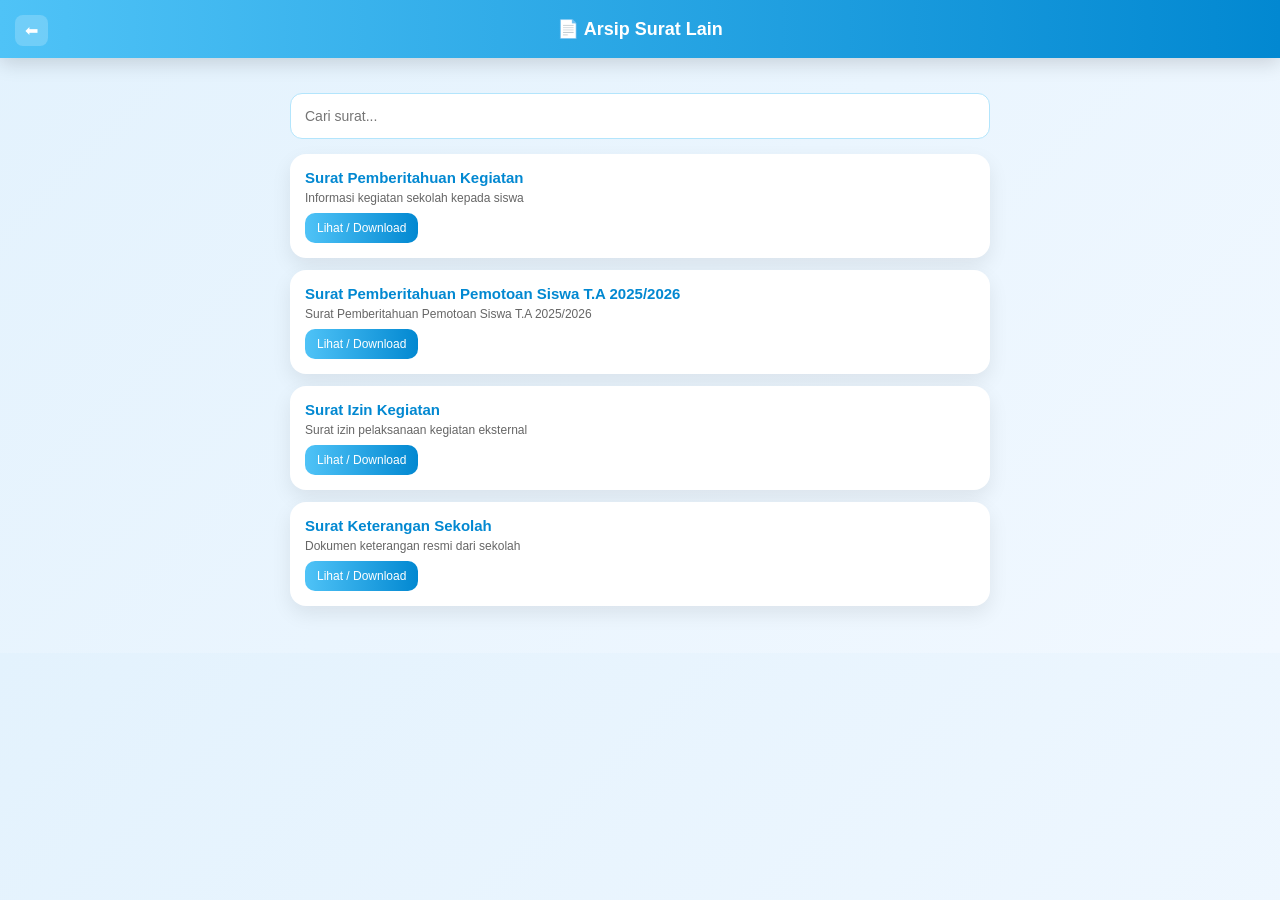
<file: suratlain.html>
<!DOCTYPE html>
<html lang="id">
<head>
  <meta charset="UTF-8">
  <meta name="viewport" content="width=device-width, initial-scale=1.0">
  <title>Surat Lain - Arsip Kurikulum</title>

  <style>
    body {
      margin: 0;
      font-family: 'Segoe UI', Arial, sans-serif;
      background: linear-gradient(135deg, #e3f2fd, #f1f8ff);
    }

    /* HEADER */
    .header {
      position: relative;
      background: linear-gradient(90deg, #4fc3f7, #0288d1);
      color: white;
      padding: 18px;
      text-align: center;
      font-size: 18px;
      font-weight: bold;
      box-shadow: 0 5px 20px rgba(0,0,0,0.15);
    }

    /* TOMBOL BACK */
    .back-btn {
      position: absolute;
      left: 15px;
      top: 15px;
      background: rgba(255,255,255,0.2);
      border: none;
      color: white;
      font-size: 16px;
      padding: 6px 10px;
      border-radius: 8px;
      cursor: pointer;
    }

    .back-btn:hover {
      background: rgba(255,255,255,0.35);
    }

    .container {
      max-width: 700px;
      margin: 20px auto;
      padding: 15px;
    }

    /* SEARCH */
    .search-box {
      width: 100%;
      padding: 14px;
      border-radius: 12px;
      border: 1px solid #b3e5fc;
      font-size: 14px;
      margin-bottom: 15px;
      box-sizing: border-box;
    }

    /* CARD LIST */
    .card {
      background: white;
      border-radius: 16px;
      padding: 15px;
      margin-bottom: 12px;
      box-shadow: 0 8px 20px rgba(0,0,0,0.08);
      transition: 0.2s;
      cursor: pointer;
    }

    .card:hover {
      transform: translateY(-3px);
      box-shadow: 0 12px 25px rgba(0,0,0,0.12);
    }

    .title {
      font-weight: bold;
      color: #0288d1;
      font-size: 15px;
    }

    .desc {
      font-size: 12px;
      color: #666;
      margin-top: 5px;
    }

    /* BUTTON */
    .btn {
      margin-top: 8px;
      display: inline-block;
      padding: 8px 12px;
      border-radius: 10px;
      background: linear-gradient(90deg, #4fc3f7, #0288d1);
      color: white;
      font-size: 12px;
      text-decoration: none;
    }

    .empty {
      text-align: center;
      color: #777;
      margin-top: 20px;
      font-size: 13px;
    }
  </style>
</head>

<body>

  <!-- HEADER -->
  <div class="header">
    <button onclick="goBack()" class="back-btn">⬅</button>
    📄 Arsip Surat Lain
  </div>

  <div class="container">

    <!-- SEARCH -->
    <input type="text" class="search-box" placeholder="Cari surat..." onkeyup="searchSurat(this.value)">

    <!-- LIST SURAT -->
    <div id="listSurat">

      <div class="card" data-title="Surat Pemberitahuan Kegiatan">
        <div class="title">Surat Pemberitahuan Kegiatan</div>
        <div class="desc">Informasi kegiatan sekolah kepada siswa</div>
        <a href="#" class="btn">Lihat / Download</a>
      </div>

      <div class="card" data-title="Surat Undangan Rapat">
        <div class="title">Surat Pemberitahuan Pemotoan Siswa T.A 2025/2026</div>
        <div class="desc">Surat Pemberitahuan Pemotoan Siswa T.A 2025/2026</div>
        <a href="jadwal_pemotoan.html" class="btn">Lihat / Download</a>
      </div>

      <div class="card" data-title="Surat Izin Kegiatan">
        <div class="title">Surat Izin Kegiatan</div>
        <div class="desc">Surat izin pelaksanaan kegiatan eksternal</div>
        <a href="#" class="btn">Lihat / Download</a>
      </div>

      <div class="card" data-title="Surat Keterangan Sekolah">
        <div class="title">Surat Keterangan Sekolah</div>
        <div class="desc">Dokumen keterangan resmi dari sekolah</div>
        <a href="#" class="btn">Lihat / Download</a>
      </div>

    </div>

    <div id="empty" class="empty" style="display:none;">
      ❌ Surat tidak ditemukan
    </div>

  </div>

  <script>
    function searchSurat(keyword) {
      keyword = keyword.toLowerCase();
      let cards = document.querySelectorAll(".card");
      let found = false;

      cards.forEach(card => {
        let title = card.getAttribute("data-title").toLowerCase();

        if (title.includes(keyword)) {
          card.style.display = "block";
          found = true;
        } else {
          card.style.display = "none";
        }
      });

      document.getElementById("empty").style.display = found ? "none" : "block";
    }

    function goBack() {
      if (document.referrer !== "") {
        window.history.back();
      } else {
        window.location.href = "index.html";
      }
    }
  </script>

</body>
</html>
</file>
